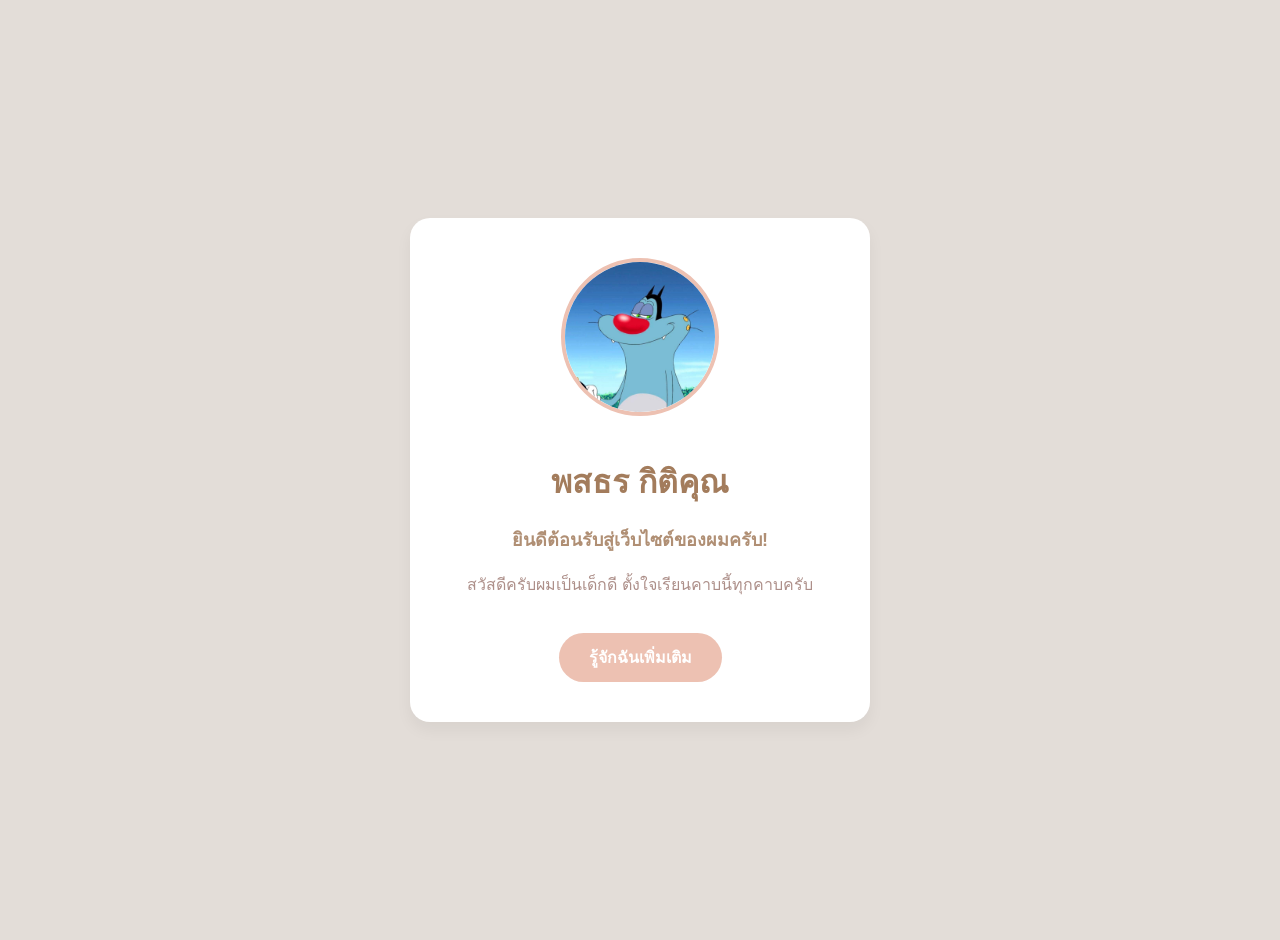
<file: index.html>
<!DOCTYPE html>
<html lang="th">
<head>
    <meta charset="UTF-8">
    <meta name="viewport" content="width=device-width, initial-scale=1.0">
    <title>69362383 พสธร กิติคุณ - แนะนำตัว</title>
    <link rel="stylesheet" href="style.css">
</head>
<body>

    <div class="card">
        <!-- ส่วนรูป Profile -->
        <!-- สามารถนำรูปของตัวเองมาไว้ใน Folder เดียวกันและตั้งชื่อ profile.jpg -->
        <img src="profile.jpg" alt="รูปโปรไฟล์ของฉัน" class="profile-img">
        
        <h1>พสธร กิติคุณ</h1>
        <p class="welcome-text">ยินดีต้อนรับสู่เว็บไซต์ของผมครับ!</p>
        <p>สวัสดีครับผมเป็นเด็กดี ตั้งใจเรียนคาบนี้ทุกคาบครับ</p>

        <!-- ปุ่มสำหรับไปหน้า About -->
        <a href="about.html" class="button">รู้จักฉันเพิ่มเติม</a>
    </div>

</body>
</html>
</file>
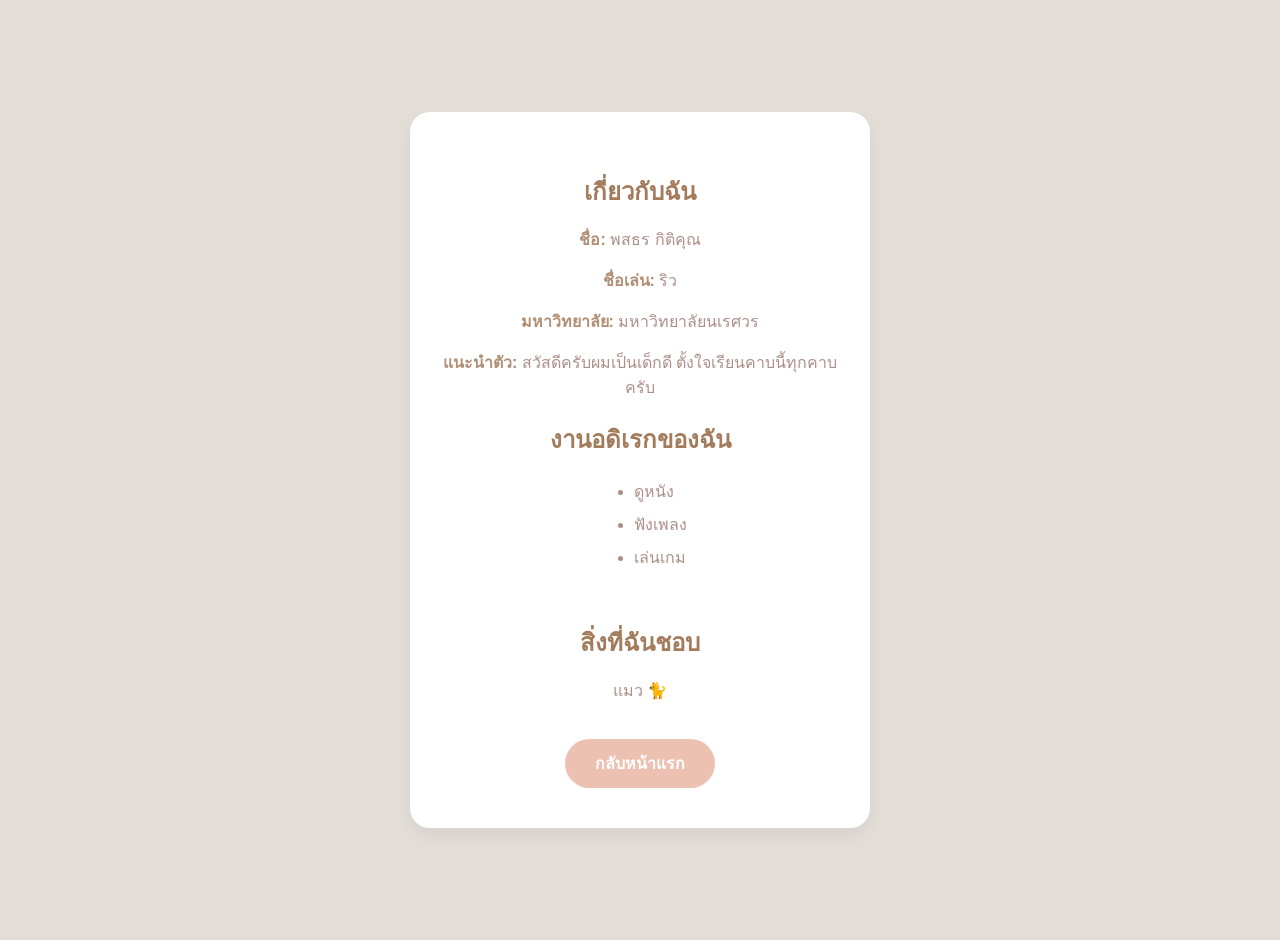
<file: about.html>
<!DOCTYPE html>
<html lang="th">
<head>
    <meta charset="UTF-8">
    <meta name="viewport" content="width=device-width, initial-scale=1.0">
    <title>เกี่ยวกับฉัน</title>
    <link rel="stylesheet" href="style.css">
</head>
<body>

    <div class="card">
        <h2>เกี่ยวกับฉัน</h2>
        <p><strong>ชื่อ:</strong> พสธร กิติคุณ</p>
        <p><strong>ชื่อเล่น:</strong> ริว</p>
        <p><strong>มหาวิทยาลัย:</strong> มหาวิทยาลัยนเรศวร</p>
        <p><strong>แนะนำตัว:</strong> สวัสดีครับผมเป็นเด็กดี ตั้งใจเรียนคาบนี้ทุกคาบครับ</p>

        <!-- รายการงานอดิเรก -->
        <h2>งานอดิเรกของฉัน</h2>
        <ul>
            <li>ดูหนัง</li>
            <li>ฟังเพลง</li>
            <li>เล่นเกม</li>
        </ul>

        <h2>สิ่งที่ฉันชอบ</h2>
        <p>แมว 🐈</p>

        <!-- ปุ่มสำหรับกลับหน้าแรก -->
        <a href="index.html" class="button">กลับหน้าแรก</a>
    </div>

</body>
</html>
</file>
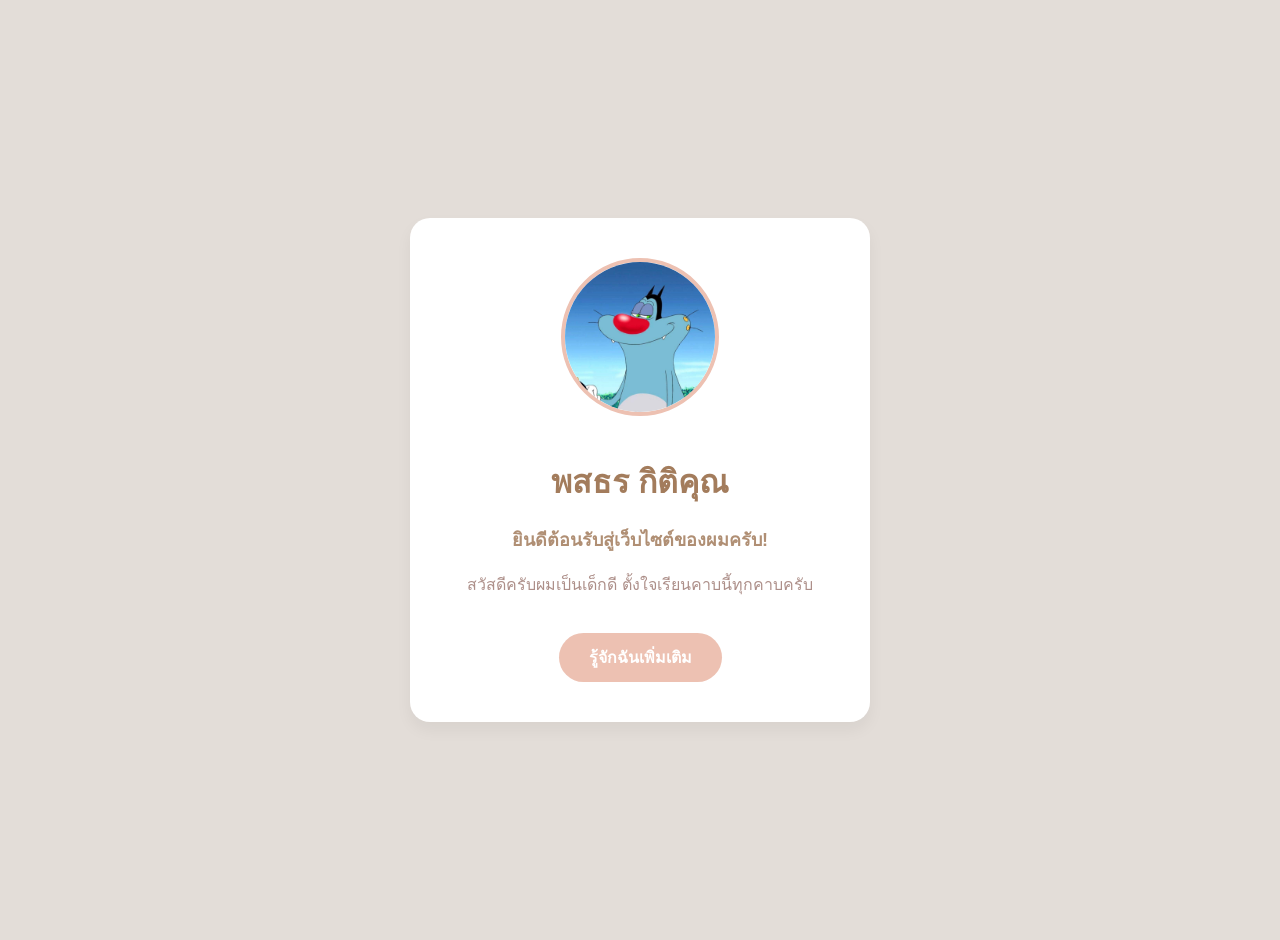
<file: gemini-code-1788418453404.html>
<!DOCTYPE html>
<html lang="th">
<head>
    <meta charset="UTF-8">
    <meta name="viewport" content="width=device-width, initial-scale=1.0">
    <title>หน้าแรก - แนะนำตัว</title>
    <link rel="stylesheet" href="style.css">
</head>
<body>

    <div class="card">
        <!-- ส่วนรูป Profile -->
        <!-- สามารถนำรูปของตัวเองมาไว้ใน Folder เดียวกันและตั้งชื่อ profile.jpg -->
        <img src="profile.jpg" alt="รูปโปรไฟล์ของฉัน" class="profile-img">
        
        <h1>พสธร กิติคุณ</h1>
        <p class="welcome-text">ยินดีต้อนรับสู่เว็บไซต์ของผมครับ!</p>
        <p>สวัสดีครับผมเป็นเด็กดี ตั้งใจเรียนคาบนี้ทุกคาบครับ</p>

        <!-- ปุ่มสำหรับไปหน้า About -->
        <a href="about.html" class="button">รู้จักฉันเพิ่มเติม</a>
    </div>

</body>
</html>
</file>
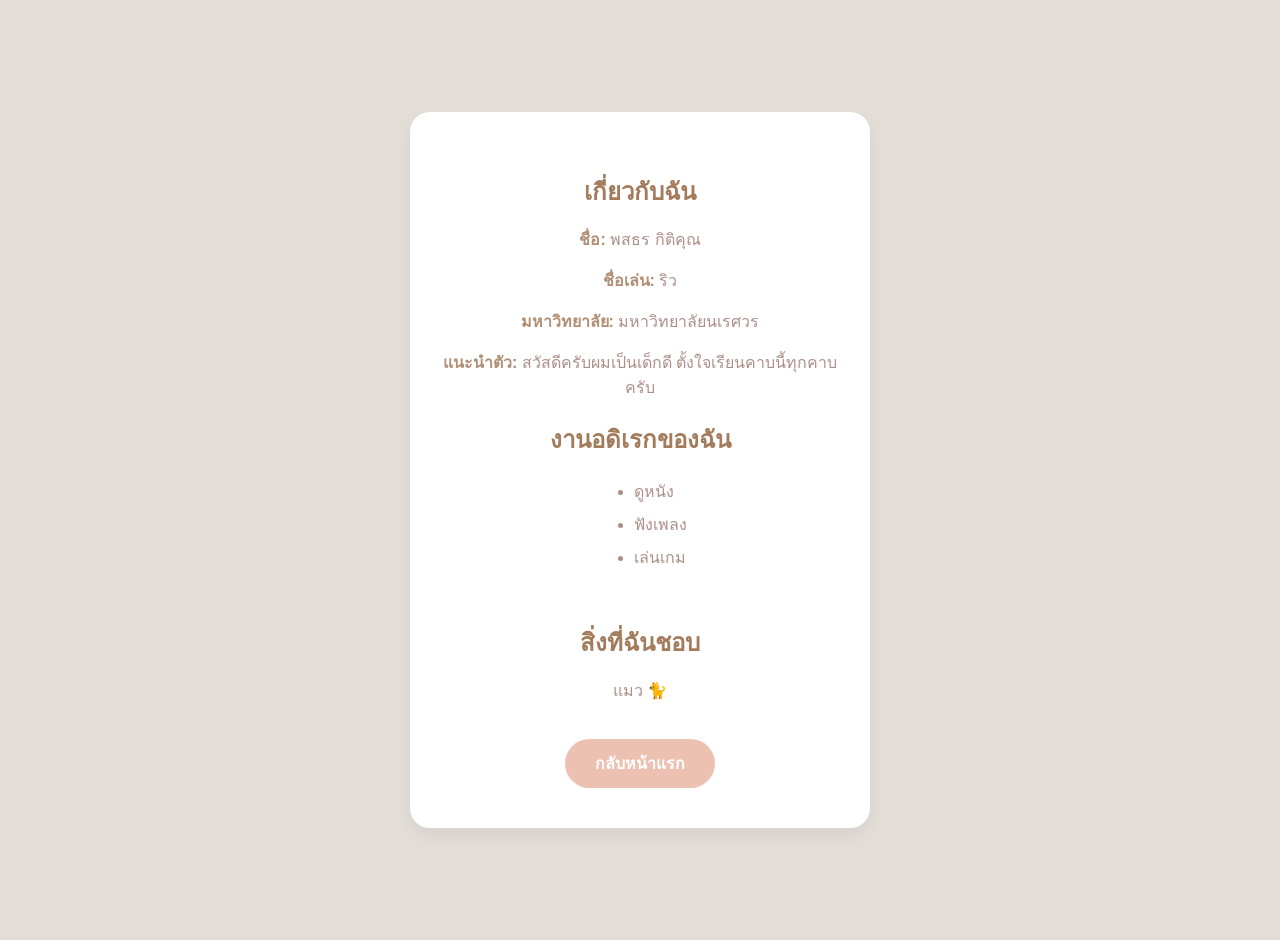
<file: gemini-code-1788418461280.html>
<!DOCTYPE html>
<html lang="th">
<head>
    <meta charset="UTF-8">
    <meta name="viewport" content="width=device-width, initial-scale=1.0">
    <title>เกี่ยวกับฉัน</title>
    <link rel="stylesheet" href="style.css">
</head>
<body>

    <div class="card">
        <h2>เกี่ยวกับฉัน</h2>
        <p><strong>ชื่อ:</strong> พสธร กิติคุณ</p>
        <p><strong>ชื่อเล่น:</strong> ริว</p>
        <p><strong>มหาวิทยาลัย:</strong> มหาวิทยาลัยนเรศวร</p>
        <p><strong>แนะนำตัว:</strong> สวัสดีครับผมเป็นเด็กดี ตั้งใจเรียนคาบนี้ทุกคาบครับ</p>

        <!-- รายการงานอดิเรก -->
        <h2>งานอดิเรกของฉัน</h2>
        <ul>
            <li>ดูหนัง</li>
            <li>ฟังเพลง</li>
            <li>เล่นเกม</li>
        </ul>

        <h2>สิ่งที่ฉันชอบ</h2>
        <p>แมว 🐈</p>

        <!-- ปุ่มสำหรับกลับหน้าแรก -->
        <a href="index.html" class="button">กลับหน้าแรก</a>
    </div>

</body>
</html>
</file>
<file: style.css>
/* ตั้งค่าพื้นฐานของเว็บไซต์ */
body {
    background-color: #E3DDD8; /* สีพื้นหลัง */
    color: #AD8F89; /* สีตัวอักษร */
    font-family: 'Segoe UI', Tahoma, Geneva, Verdana, sans-serif; /* รูปแบบตัวอักษร Modern */
    display: flex;
    justify-content: center;
    align-items: center;
    min-height: 100vh;
    margin: 0;
    padding: 20px;
}

/* ตกแต่ง Profile Card */
.card {
    background-color: #ffffff; /* ให้การ์ดเป็นสีขาวเพื่อเน้นเนื้อหา */
    width: 100%;
    max-width: 400px; /* ไม่ให้เนื้อหาล้นหน้าจอ (Responsive) */
    padding: 40px 30px;
    border-radius: 20px;
    box-shadow: 0 8px 16px rgba(0, 0, 0, 0.05);
    text-align: center;
}

h1, h2 {
    color: #A37C5C; /* สีหลัก */
    margin-bottom: 10px;
}

strong {
    color: #B08F74; /* สีรอง */
}

/* ส่วนรูป Profile */
.profile-img {
    width: 150px;
    height: 150px;
    border-radius: 50%; /* ทำให้รูปเป็นวงกลม */
    object-fit: cover;
    border: 4px solid #EDC1B2; /* มีขอบสีเดียวกับปุ่ม */
    margin-bottom: 15px;
}

.welcome-text {
    font-size: 18px;
    font-weight: bold;
    color: #B08F74;
}

/* รายการงานอดิเรก */
ul {
    text-align: left;
    display: inline-block; /* ทำให้ list อยู่ตรงกลางแต่ข้อความเรียงชิดซ้าย */
    margin: 10px 0 25px 0;
}

li {
    margin-bottom: 8px;
}

/* ตกแต่งปุ่ม */
.button {
    display: inline-block;
    background-color: #EDC1B2; /* สีปุ่ม */
    color: #ffffff; /* ข้อความบนปุ่มเป็นสีขาวให้อ่านง่าย */
    text-decoration: none; /* เอาขีดเส้นใต้ออก */
    padding: 12px 30px;
    border-radius: 25px; /* ทำปุ่มขอบมน */
    font-size: 16px;
    font-weight: bold;
    margin-top: 20px;
    cursor: pointer;
    transition: background-color 0.3s, transform 0.2s; /* เพิ่มความนุ่มนวลตอน Hover */
}

/* Hover Effect เมื่อเอาเมาส์วางบนปุ่ม */
.button:hover {
    background-color: #A37C5C; /* เปลี่ยนเป็นสีหลัก */
    transform: scale(1.05); /* ขยายขนาดปุ่มเล็กน้อย */
}
</file>
